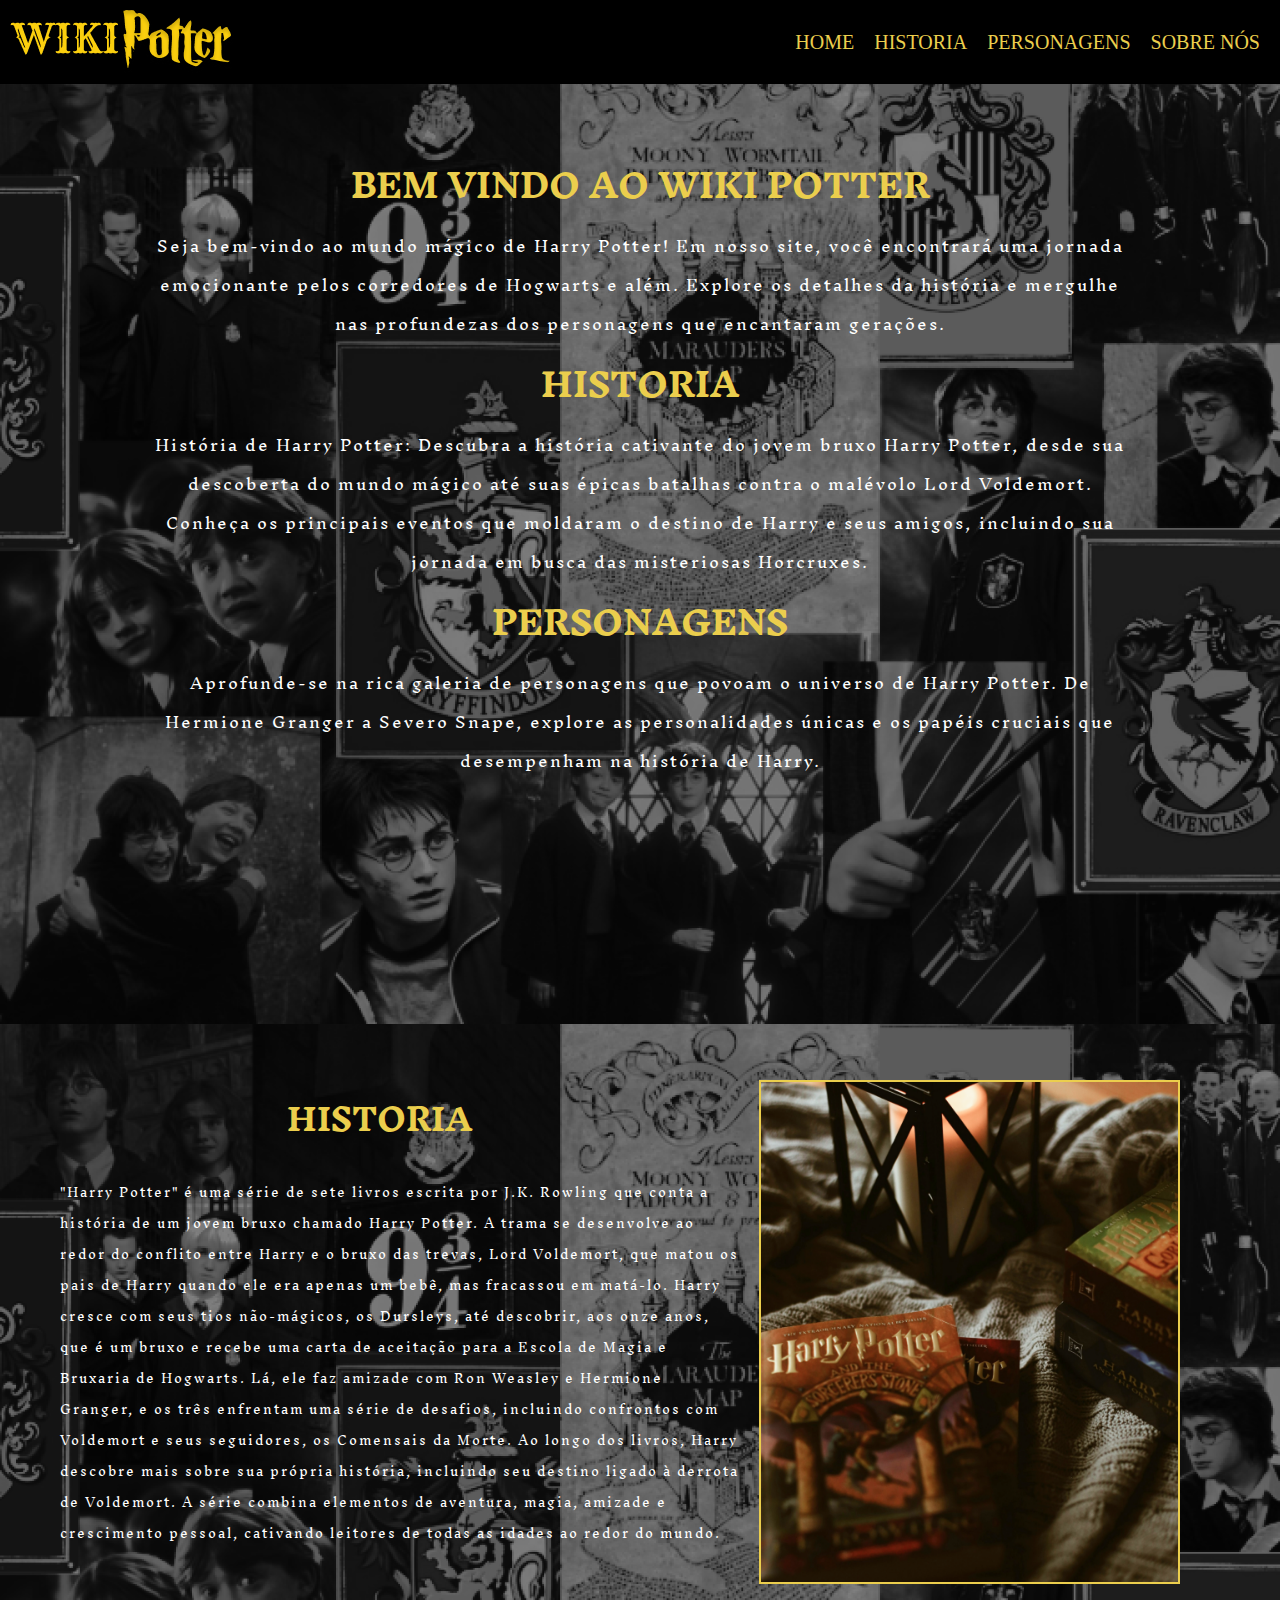
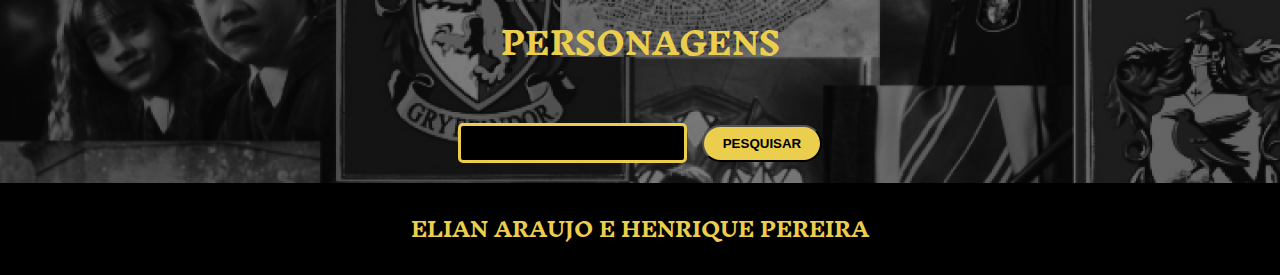
<file: index.html>
<!DOCTYPE html>
<html lang="pt-br">
<head>
    <meta charset="UTF-8">
    <meta name="viewport" content="width=device-width, initial-scale=1.0">
    <title>WikiPotter</title>
    <link rel="stylesheet" href="/css/style.css">
    <link href='https://unpkg.com/boxicons@2.1.4/css/boxicons.min.css' rel='stylesheet'>
</head>
<body>
    <header class="inknut-antiqua-regular">
        <a href="index.html"><img  class="logo" src="/img/logo.png" alt=""></a>
        
        <nav id="nav">
            <button id="btn-mobile">
                <img class="menumob" src="/img/menu.png">
            </button>
            <ul id="menu">
                <li><a href="#home">HOME</a></li>
                <li><a href="#historia">HISTORIA</a></li>
                <li><a href="#personagens">PERSONAGENS</a></li>
                <li><a href="#footer">SOBRE NÓS</a></li>
            </ul>
        </nav>
    </header>

    <main id="home" class="inknut-antiqua-light">
        <h1>BEM VINDO AO WIKI POTTER</h1>
        <div>
            
            <p>Seja bem-vindo ao mundo mágico de Harry Potter! Em nosso site, você encontrará uma jornada emocionante pelos corredores de Hogwarts e além. Explore os detalhes da história e mergulhe nas profundezas dos personagens que encantaram gerações.</p>
        </div>
        <div>
            <h1>HISTORIA</h1>
            <p>História de Harry Potter: Descubra a história cativante do jovem bruxo Harry Potter, desde sua descoberta do mundo mágico até suas épicas batalhas contra o malévolo Lord Voldemort. Conheça os principais eventos que moldaram o destino de Harry e seus amigos, incluindo sua jornada em busca das misteriosas Horcruxes.</p>
        </div>
        <div>
            <h1>PERSONAGENS</h1>
            <p>Aprofunde-se na rica galeria de personagens que povoam o universo de Harry Potter. De Hermione Granger a Severo Snape, explore as personalidades únicas e os papéis cruciais que desempenham na história de Harry.</p>
        </div>
    </main>

    <section id="historia" class="inknut-antiqua-light">
        <div>
            <h1>HISTORIA</h1>
            <p>"Harry Potter" é uma série de sete livros escrita por J.K. Rowling que conta a história de um jovem bruxo chamado Harry Potter. A trama se desenvolve ao redor do conflito entre Harry e o bruxo das trevas, Lord Voldemort, que matou os pais de Harry quando ele era apenas um bebê, mas fracassou em matá-lo. Harry cresce com seus tios não-mágicos, os Dursleys, até descobrir, aos onze anos, que é um bruxo e recebe uma carta de aceitação para a Escola de Magia e Bruxaria de Hogwarts. Lá, ele faz amizade com Ron Weasley e Hermione Granger, e os três enfrentam uma série de desafios, incluindo confrontos com Voldemort e seus seguidores, os Comensais da Morte. Ao longo dos livros, Harry descobre mais sobre sua própria história, incluindo seu destino ligado à derrota de Voldemort. A série combina elementos de aventura, magia, amizade e crescimento pessoal, cativando leitores de todas as idades ao redor do mundo.</p>
        </div>
        <img class="img" src="/img/HistoriaHarry.png" alt="">
        <img class="img-mob" src="/img/livros-mob.png" alt="">
    </section>


    <section id="personagens" class="inknut-antiqua-light">
        <h1>PERSONAGENS</h1>
        <div id="filtro">
            <form action="" method="get">
               
                <input type="text" name="search" id="characterId">
                <button id="btn-pesquisar">PESQUISAR</button>
            </form>
            
            
        </div>
        <div class="characters-container">
            <div id="characters-list">
            <!-- OBJETOS CRIADOS NO JS ABAIXO:
                <DIV>
                <H3></H3>
                <IMG>
                <P></P>
               </DIV>
            -->
            </div>
        </div>
    </section>

     <footer id="footer" class="inknut-antiqua-light">
        <h1>ELIAN ARAUJO E HENRIQUE PEREIRA</h1>
     </footer>

    <script src="/js/personagens.js" defer></script>
    <script src="/js/menu.js" defer></script>
</body>
</html>
</file>
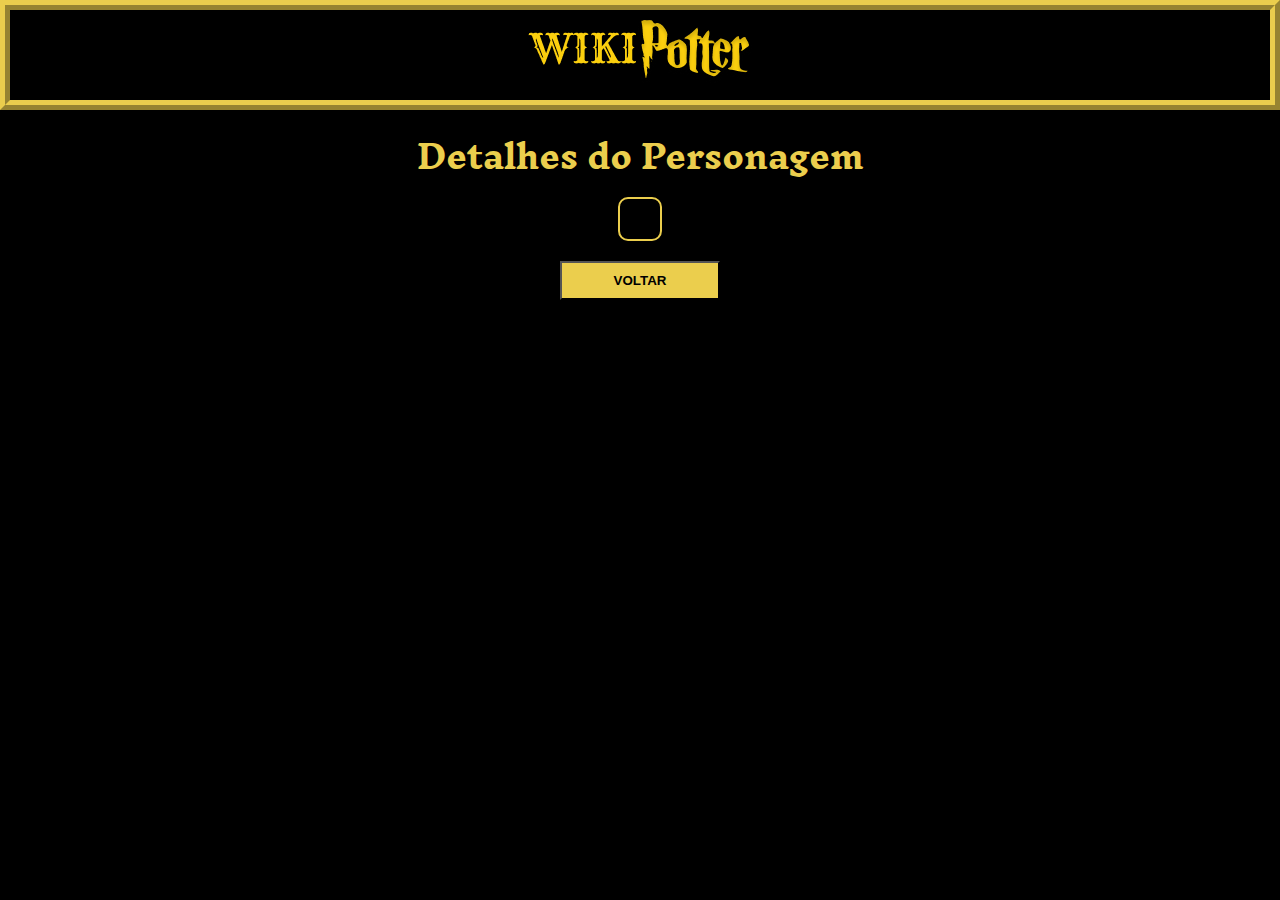
<file: personagem.html>
<!DOCTYPE html>
<html lang="pt-br">
<head>
    <meta charset="UTF-8">
    <meta name="viewport" content="width=device-width, initial-scale=1.0">
    <title>Detalhes do Personagem</title>
    <link rel="stylesheet" href="/css/style1.css">
</head>
<body>
    <header class="inknut-antiqua-regular">
        <a href="index.html"><img class="logo" src="/img/logo.png" alt=""></a>
    </header>

    <main id="cardPersonagem" class="inknut-antiqua-light">
        <h1>Detalhes do Personagem</h1>
        <div id="infoPersonagens">
              <!-- OBJETOS CRIADOS NO JS ABAIXO:
                <DIV>
                <H2></H2>
                <IMG>
                <P></P>
                <P></P>
               </DIV>
            -->
        </div>
        <button class="btn-voltar inknut-antiqua-regular"><a href="/index.html">VOLTAR</a></button>
    </main>

    

   
    <script src="/js/personagem.js" defer></script>
</body>
</html>
</file>
<file: css/style.css>
/**************** FORMATAÇAO BODY *********************/

@import url('https://fonts.googleapis.com/css2?family=Inknut+Antiqua:wght@300;400;500;600;700;800;900&display=swap');


* {
    margin: 0;
    padding: 0;
    scroll-behavior:smooth;
}

.inknut-antiqua-light {
    font-family: "Inknut Antiqua", serif;
    font-weight: 300;
    font-style: normal;
  }

body {
    background-image: url(/img/fundoHarryPotter.png) ;
  
    background-color: black;
    
}

/**************** FORMATAÇAO NAVEGAÇÃO *********************/

header {
    background-color: black;
    display:flex;
    justify-content: space-between;
    align-items:center;
    
}

.logo {
    margin-left: 10px;
    padding-top: 10px;
}

nav {
    display: flex;
    align-items: center;
}

#menu {
    display: flex;
    list-style: none;
    color: antiquewhite;
   
}

#menu a{
    font-size: 20px;
    color: #EBCE4D;
    text-decoration: none;
    transition: 0.3s ease;
   margin-right: 20px;
   border-bottom: 3px solid transparent;
   
}

#menu a:hover {
    color: #f0f0f0;
    border-bottom: 3px solid
}

#btn-mobile {
    display: none;
}
@media (max-width: 900px) {
    #btn-mobile {
        display: block;
        background-color: #000000; 
        border: none; 
        cursor: pointer; 
         
    }

    .menumob {
        width: 40px;
        margin-right: 20px;
    }
     #menu {
        display: block;
        position: absolute;
        width: 100%;
        top: 80px;
        padding: 4px;
        right: 0px;
        background: #000000;
        height: 0px;
        transition: .6s;
        z-index: 1000;
        visibility: hidden;
        overflow-y: hidden;
        border-top: 2px solid #EBCE4D;
        border-bottom: 2px solid #EBCE4D;
        
    }

    #nav.active #menu {
        visibility: visible;
        height: calc(24vh - 20px);
        overflow-y: auto;
    }

    
    #menu a {
        
        padding: 1px ;
        margin: 0 1rem;
        
    }

  
    
  
}

/**************** FORMATAÇAO MAIN  *********************/

main {
    
color: white;
margin-top: 60px;
margin-bottom: 300px
   
}

main h1 {
    color: #EBCE4D;
    
   text-align: center;
   
}

main p {
   font-size: 15px;
    margin-left: 150px;
    margin-right: 150px;
   text-align: center;
   letter-spacing: 2px;
   
}

/**************** FORMATAÇAO SECTION HISTORIA *********************/

#historia{
    display: flex;
    color: white;
    margin-bottom: 20px
}

#historia h1{
    font-size: 30px;
    text-align: center;
    color: #EBCE4D;
    margin-bottom: 20px;
}

#historia p{
    font-size: 12px;
   margin-left: 60px;
   margin-right: 20px;
   letter-spacing: 2px;
}

.img {
    float: right;
    margin-right: 100px;
    width: 500px;
    height: 500px;
    border: 2px solid #EBCE4D;
}

.img-mob {
    display: none;
}

@media (max-width: 1100px) {
    #historia {
        flex-direction: column;
        align-items: center;
        justify-content: center;
    }
  
    .img-mob {
        margin-top: 10px;
        display: flex;
        width: 300px;
        align-items: center;
        border: 2px solid #EBCE4D;
    }

    .img {
        display: none;
    }
}

/**************** FORMATAÇAO PERSONAGENS *********************/




#personagens h1 {
    text-align: center;
    font-size: 30px;
    color: #EBCE4D;
    margin-bottom: 40px;
}

#characterId {
    background-color: #000000;
    border: 3px solid #EBCE4D;
    border-radius: 5px;
    padding: 8px;
    font-size: 16px;
    color: white;
}






#btn-pesquisar {
    width: 120px;
    border-radius: 20px;
    padding: 9px;
    margin-left: 10px;
    background-color: #EBCE4D;
   font-weight: 700;
   color: black;
}

#btn-pesquisar:hover {
    background-color: #000000;
    color:#EBCE4D;
    transition: 0.2s ease;
}

#filtro {
    display: flex;
    align-items: center;
    justify-content: center;
    flex-direction: row;
    margin-bottom: 20px;
}


.characters-container {
    display: flex;
    justify-content: center; /* Centraliza o conteúdo horizontalmente */
    align-items: center; /* Centraliza o conteúdo verticalmente */
    
}

#characters-list {
    display: flex;
    flex-wrap: wrap; /* Permite que os elementos quebrem para a próxima linha */
    gap: 20px; /* Espaçamento entre os elementos */
    justify-content: center; /* Centraliza os elementos horizontalmente */
    max-width: 1200px; /* Largura máxima para evitar que os elementos se estiquem muito */
    padding: 0 20px; /* Adiciona um espaço ao redor da lista de personagens */
}


.character {
    text-align: center; /* Alinha o texto centralmente */
    border: 10px ridge #EBCE4D;
    border-radius: 10px;
    background-color: #000000;
    width: 300px; /* Largura mínima de 300px */
    cursor: pointer;
    margin-bottom: 20px;
    transition: 0.3s ease;
}

.character:hover {
    background-color: #EBCE4D;
    color: #000000;
    border: 10px ridge #ffffff;
}

.character:hover p,h3 {
    
    color: #000000;
}

.character:hover h3 {
    
    color: #000000;
}

.character img {
    max-width: 100%; /* Ajusta a largura máxima da imagem */
    height: auto; /* Mantém a proporção da imagem */
}

.character h3 {
    font-size: 14px;
    color: #EBCE4D;
}
.character p {
    font-size: 14px;
    color: #EBCE4D;
}

/**************** FORMATAÇAO FOOTER *********************/

footer {
    background-color: black;
}

footer h1{
    padding: 20px;
    font-size: 20px;
    text-align: center;
    color: #EBCE4D;
}
</file>
<file: css/style1.css>
/**************** FORMATAÇÃO BODY *********************/

@import url('https://fonts.googleapis.com/css2?family=Inknut+Antiqua:wght@300;400;500;600;700;800;900&display=swap');

* {
    margin: 0;
    padding: 0;
    box-sizing: border-box; /* Adicionado para garantir que a largura e altura incluam a borda e o preenchimento */
}

.inknut-antiqua-light {
    font-family: "Inknut Antiqua", serif;
    font-weight: 300;
    font-style: normal;
}

body {
    background-color: black;
}



/**************** FORMATAÇÃO HEADER *********************/

header {
    background-color: black;
    display: flex;
    justify-content: center;
    align-items: center;
    border: 10px ridge #EBCE4D;
    padding: 10px 20px; /* Adicionado para espaçamento interno */
}

.logo {
   align-items: center;
   justify-content: center;
   display: flex;
}

/**************** FORMATAÇÃO MAIN *********************/

main {
    color: white;
    margin-top: 5px;
    margin-bottom: 100px; /* Reduzido o espaço inferior para evitar que o footer fique muito longe */
}

main h1 {
    color: #EBCE4D;
    text-align: center;
}

main p {
    font-size: 15px;
    margin: 0 auto; /* Centraliza horizontalmente */
    max-width: 800px; /* Limita a largura do texto */
    text-align: center;
    letter-spacing: 2px;
}

/**************** FORMATAÇÃO DETALHES DO PERSONAGEM *********************/

#cardPersonagem {
    display: flex;
    flex-direction: column;
    align-items: center;
}

#infoPersonagens {
    max-width: 800px;
    padding: 20px;
    border: 2px solid #EBCE4D;
    border-radius: 10px;
   flex-direction: column;
   display: flex;
    
}

#infoPersonagens h2 {
    color: #EBCE4D;
    font-size: 24px;
    text-align: center;
    margin-bottom: 10px;
}

#infoPersonagens p {
    color: white;
    font-size: 16px;
    line-height: 1.5;
    text-align: justify;
}

#infoPersonagens img {
    border: 2px solid #EBCE4D;
    align-items: center;
    display: flex;
    justify-content: center;
    
    
}

.btn-voltar {
    margin-top: 20px;
    padding: 10px;
    width: 160px;
    background-color: #EBCE4D;
    color: black;
    font-weight: bold;
    transition: 0.2s ease;
   
}

.btn-voltar a {
    padding: 40px;
    color: black;
    text-decoration: none;
}

.btn-voltar:hover {
   background-color: rgb(0, 0, 0);
   border: 2px solid #EBCE4D;
   color: #EBCE4D;
   
}

.btn-voltar:hover a{
   
    color: #EBCE4D;
    
 }

/**************** FORMATAÇÃO FOOTER *********************/

footer {
    background-color: black;
    text-align: center; /* Centraliza o conteúdo */
    padding: 20px; /* Adiciona espaçamento interno */
}

footer h1 {
    font-size: 20px;
    color: #EBCE4D;
}
</file>
